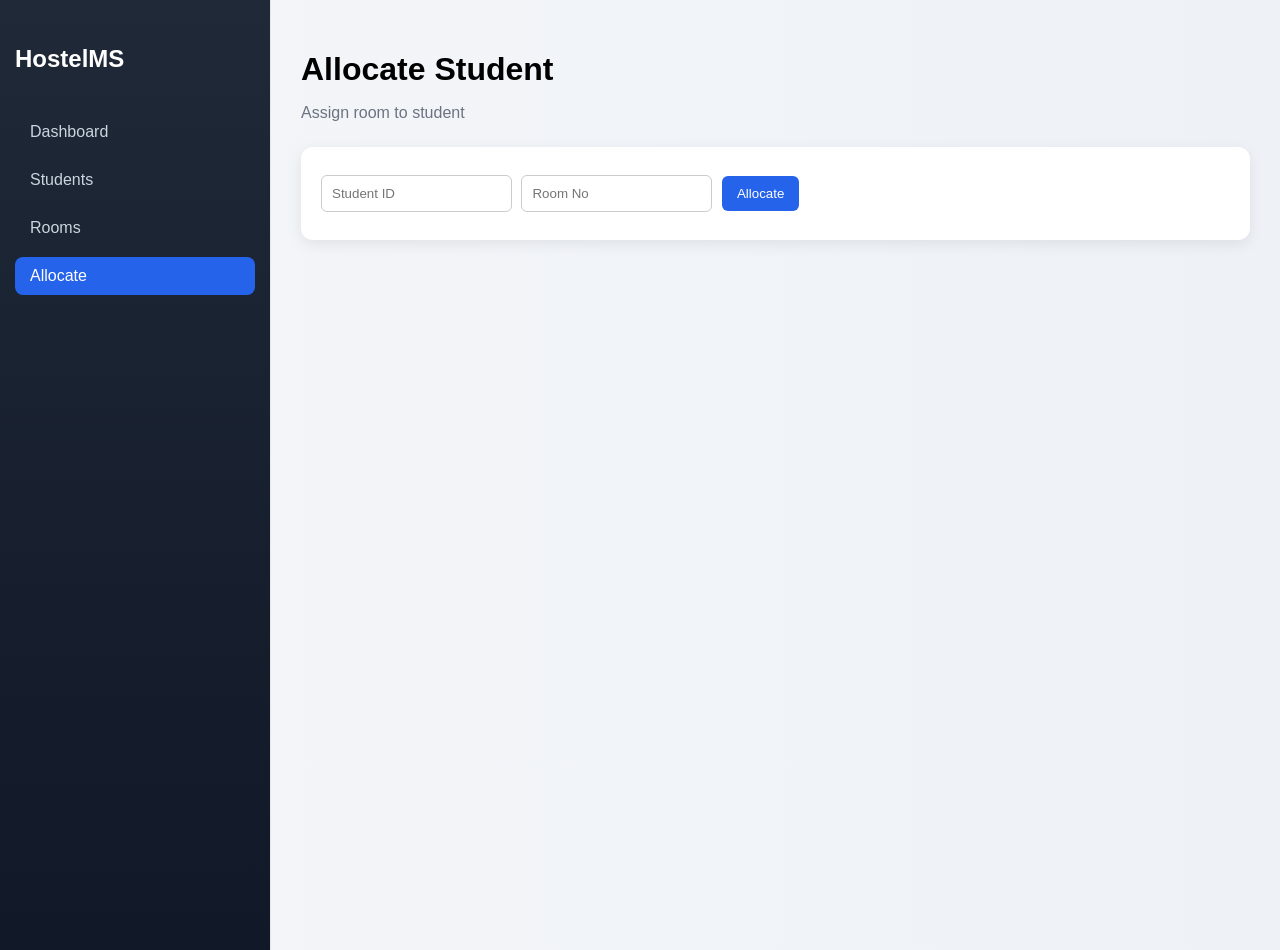
<file: frontend/allocate.html>
<!DOCTYPE html>
<html>
<head>
    <title>Allocate</title>
    <link rel="stylesheet" href="style.css">
</head>

<body>

<div class="layout">

    <!-- Sidebar -->
    <aside class="sidebar">
        <h2>HostelMS</h2>
        <a href="index.html">Dashboard</a>
        <a href="students.html">Students</a>
        <a href="rooms.html">Rooms</a>
        <a href="allocate.html" class="active">Allocate</a>
    </aside>

    <!-- Main -->
    <main class="main">

        <h1>Allocate Student</h1>
        <p>Assign room to student</p>

        <div class="card">

            <input id="studentId" placeholder="Student ID">
            <input id="roomNo" placeholder="Room No">

            <button onclick="allocateStudent()">Allocate</button>

        </div>

    </main>

</div>

<script src="app.js"></script>

</body>
</html>
</file>
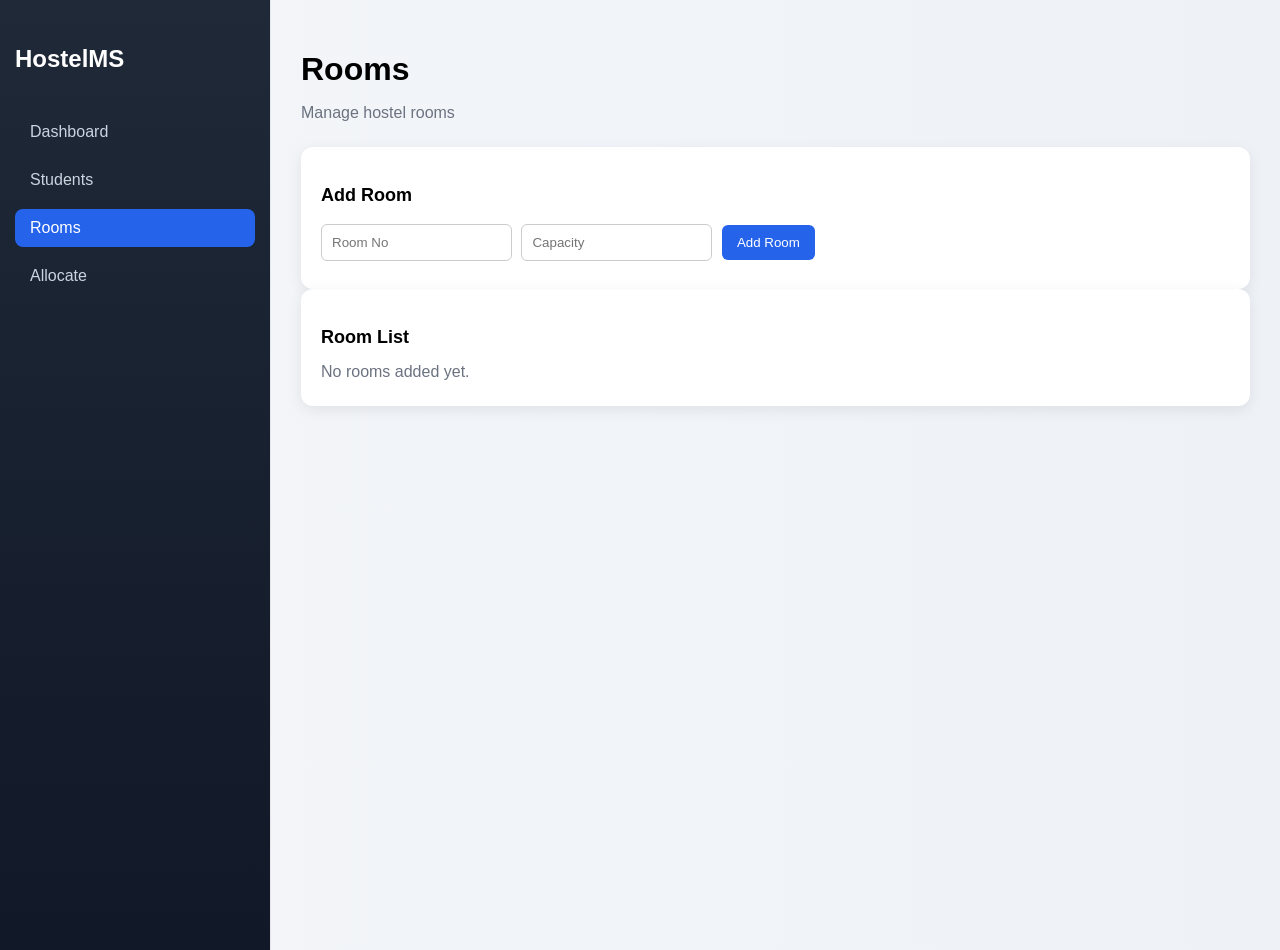
<file: frontend/rooms.html>
<!DOCTYPE html>
<html>
<head>
    <title>Rooms</title>
    <link rel="stylesheet" href="style.css">
</head>

<body>

<div class="layout">

    <!-- Sidebar -->
    <aside class="sidebar">
        <h2>HostelMS</h2>
        <a href="index.html">Dashboard</a>
        <a href="students.html">Students</a>
        <a href="rooms.html" class="active">Rooms</a>
        <a href="allocate.html">Allocate</a>
    </aside>

    <!-- Main -->
    <main class="main">

        <h1>Rooms</h1>
        <p>Manage hostel rooms</p>

        <!-- Add Room -->
        <div class="card">
            <h3>Add Room</h3>

            <input id="roomNo" placeholder="Room No">
            <input id="capacity" placeholder="Capacity">

            <button onclick="addRoom()">Add Room</button>
        </div>

        <!-- Room List -->
        <div class="card">
            <h3>Room List</h3>
            <div id="roomList" class="grid"></div>
        </div>

    </main>

</div>

<script src="app.js"></script>

</body>
</html>
</file>
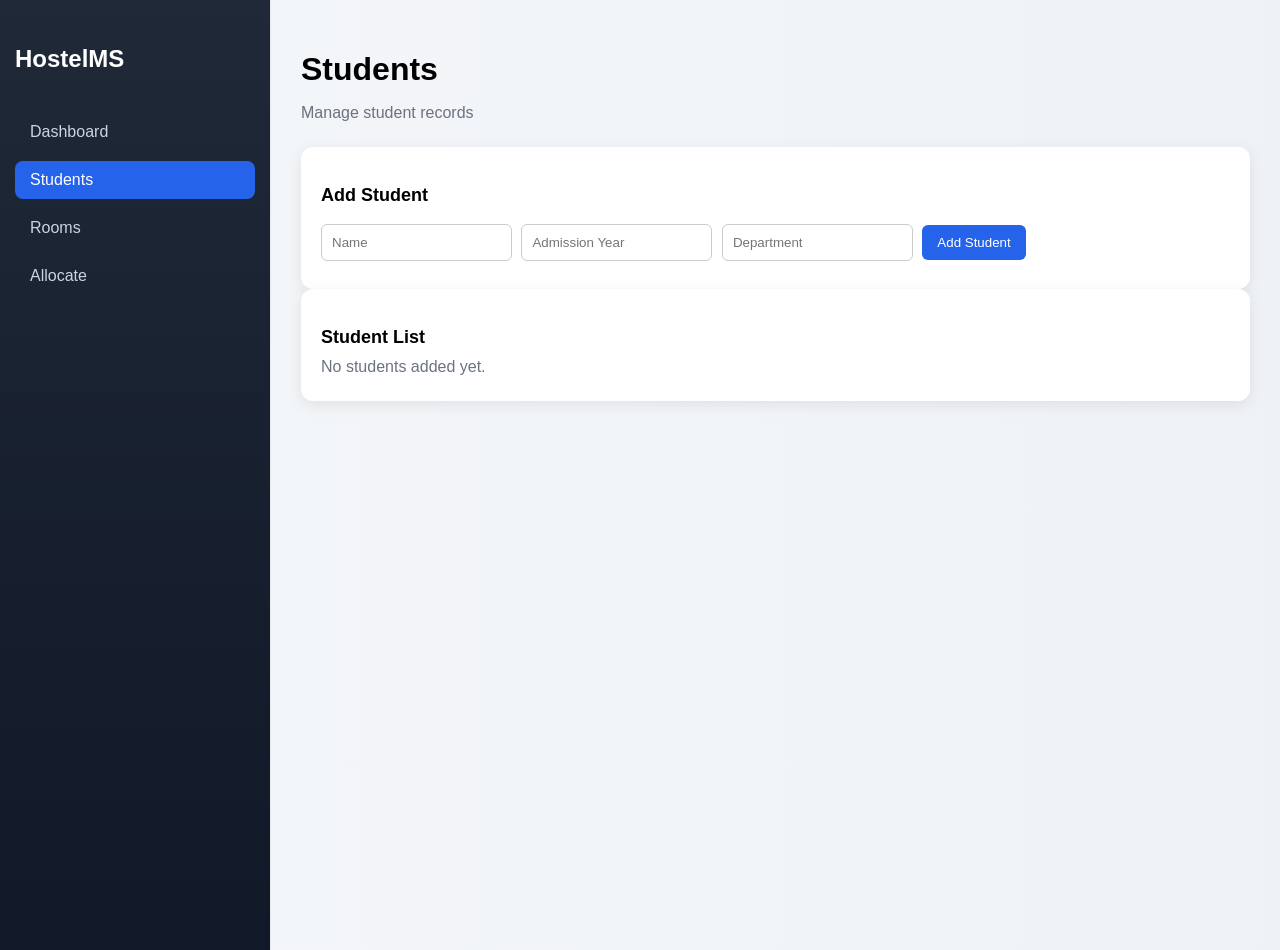
<file: frontend/students.html>
<!DOCTYPE html>
<html>
<head>
    <title>Students</title>
    <link rel="stylesheet" href="style.css">
</head>

<body>

<div class="layout">

    <!-- Sidebar -->
    <aside class="sidebar">
        <h2>HostelMS</h2>
        <a href="index.html">Dashboard</a>
        <a href="students.html" class="active">Students</a>
        <a href="rooms.html">Rooms</a>
        <a href="allocate.html">Allocate</a>
    </aside>

    <!-- Main -->
    <main class="main">

        <h1>Students</h1>
        <p>Manage student records</p>

        <!-- Add Student -->
        <div class="card">
            <h3>Add Student</h3>

            <input id="name" placeholder="Name">
            <input id="year" placeholder="Admission Year">
            <input id="dept" placeholder="Department">

            <button onclick="addStudentSimple()">Add Student</button>
        </div>

        <!-- Student List -->
        <div class="card">
            <h3>Student List</h3>
            <div id="studentsList"></div>
        </div>

    </main>

</div>

<script src="app.js"></script>

</body>
</html>
</file>
<file: frontend/style.css>
body {
  margin: 0;
  font-family: 'Segoe UI', sans-serif;
  background: linear-gradient(to right, #f4f6f9, #eef2f7);
}

/* Layout */
.layout {
  display: flex;
}

/* Sidebar */
.sidebar {
  width: 240px;
  height: 100vh;
  background: linear-gradient(180deg, #1f2937, #111827);
  color: white;
  padding: 25px 15px;
}

.sidebar h2 {
  margin-bottom: 40px;
}

.sidebar a {
  display: block;
  padding: 10px 15px;
  margin-bottom: 10px;
  color: #cbd5e1;
  text-decoration: none;
  border-radius: 8px;
  transition: 0.2s;
}

.sidebar a {
  transition: all 0.2s ease;
}

.sidebar a:hover {
  padding-left: 20px;
}

.sidebar a.active {
  background: #2563eb;
  color: white;
}

/* Main */
.main {
  flex: 1;
  padding: 30px;
  border-left: 1px solid #e5e7eb;
}

/* Header */
.main h1 {
  margin-bottom: 5px;
}

.main p {
  color: #6b7280;
  margin-bottom: 25px;
}

/* Grid */
.grid {
  display: grid;
  grid-template-columns: repeat(auto-fit, minmax(250px, 1fr));
  gap: 20px;
}

/* Cards */
.card {
  background: white;
  padding: 20px;
  border-radius: 12px;
  box-shadow: 0 4px 15px rgba(0,0,0,0.08);
  transition: 0.2s;
}

.card:hover {
  transform: translateY(-6px);
  box-shadow: 0 10px 25px rgba(0,0,0,0.15);
}

.card h3 {
  margin-bottom: 10px;
  font-size: 18px;
}

.card p {
  color: #6b7280;
}

/* Button */
.card a {
  display: inline-block;
  margin-top: 15px;
  padding: 10px 18px;
  background: linear-gradient(135deg, #3b82f6, #2563eb);
  color: white;
  text-decoration: none;
  border-radius: 8px;
  font-weight: 500;
  transition: 0.2s;
}
.card p {
  margin: 5px 0;
}
.card a:hover {
  transform: scale(1.05);
}
input {
  padding: 10px;
  margin: 8px 5px 8px 0;
  border-radius: 6px;
  border: 1px solid #ccc;
}

button {
  padding: 10px 15px;
  border: none;
  background: #2563eb;
  color: white;
  border-radius: 6px;
  cursor: pointer;
}

button:hover {
  background: #1d4ed8;
}
</file>
